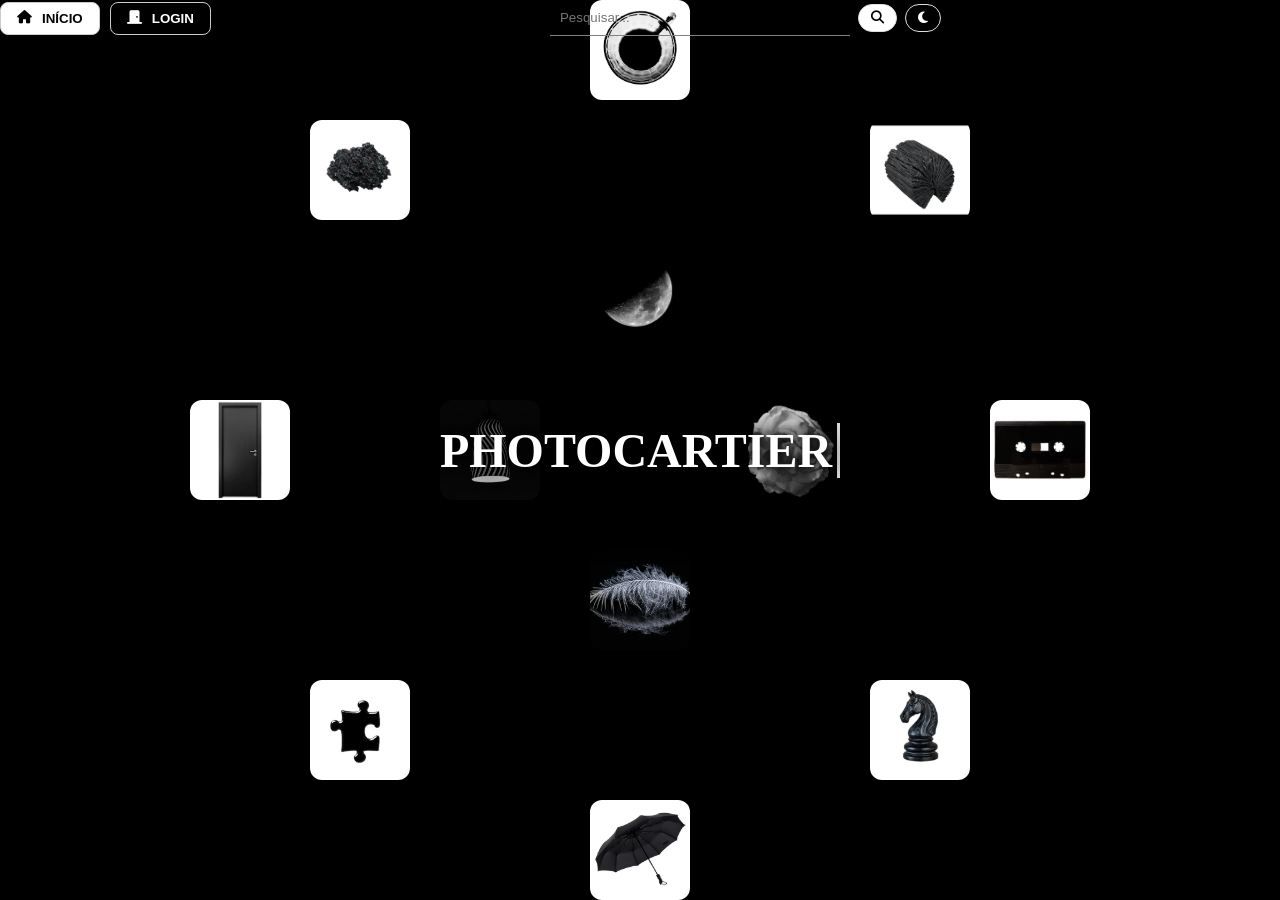
<file: frontend/index.html>
<!DOCTYPE html>
<html lang="pt-br">
<link rel="stylesheet" href="https://cdnjs.cloudflare.com/ajax/libs/font-awesome/6.5.1/css/all.min.css">
<link rel="stylesheet" href="../frontend/css/style.css">


<head>
  <meta charset="UTF-8">
  <meta name="viewport" content="width=device-width, initial-scale=1.0">
  <title>Index</title>
</head>

<body id="pagina-index">
  <div class="cosmos-container">

    <div class="catavento-secundario">
      <img src="imagens/catavento5.jpg" class="foto-satelite pos-11">
      <img src="imagens/catavento6.jpg" class="foto-satelite pos-12">
      <img src="imagens/catavento7.jpg" class="foto-satelite pos-13">
      <img src="imagens/catavento8.png" class="foto-satelite pos-14">
      <img src="imagens/catavento9.png" class="foto-satelite pos-15">
      <img src="imagens/catavento10.jpg" class="foto-satelite pos-16">
      <img src="imagens/catavento11.png" class="foto-satelite pos-17">
      <img src="imagens/catavento12.jpg" class="foto-satelite pos-18">

      <div class="catavento-master">
        <img src="imagens/catavento1.jpg" class="foto-satelite pos-01">
        <img src="imagens/catavento2.jpg" class="foto-satelite pos-02">
        <img src="imagens/catavento3.jpg" class="foto-satelite pos-03">
        <img src="imagens/catavento4.jpg" class="foto-satelite pos-04">

      </div>
    </div>
  </div>
  <section>
    <div class="hero">
      <div class="hero-content">
        <h1 id="texto-maquina"></h1>
      </div>
    </div>
  </section>

  <nav class="menu-navegacao">
    <ul>
      <li>
        <button class="botao-primario">
          <a href="#"><i class="fas fa-home"></i> Início</a>
        </button>
      </li>
      <li>
        <button class="botao-secundario">
          <a href="../frontend/login.html"><i class="fas fa-jelly fa-regular fa-door-closed"></i> Login</a>
        </button>
      </li>
    </ul>

    <div class="barra-pesquisa">
      <input id="pesquisa" type="text" placeholder="Pesquisar...">
      <button class="botao-primario" id="botao-pesquisa">
        <i class="fas fa-search"></i>
      </button>
      <button class="botao-secundario" id="botao-tema">
        <i class="fas fa-moon"></i>
      </button>
    </div>
  </nav>
  <script src="js/index.js"></script>
</body>

</html>
</file>
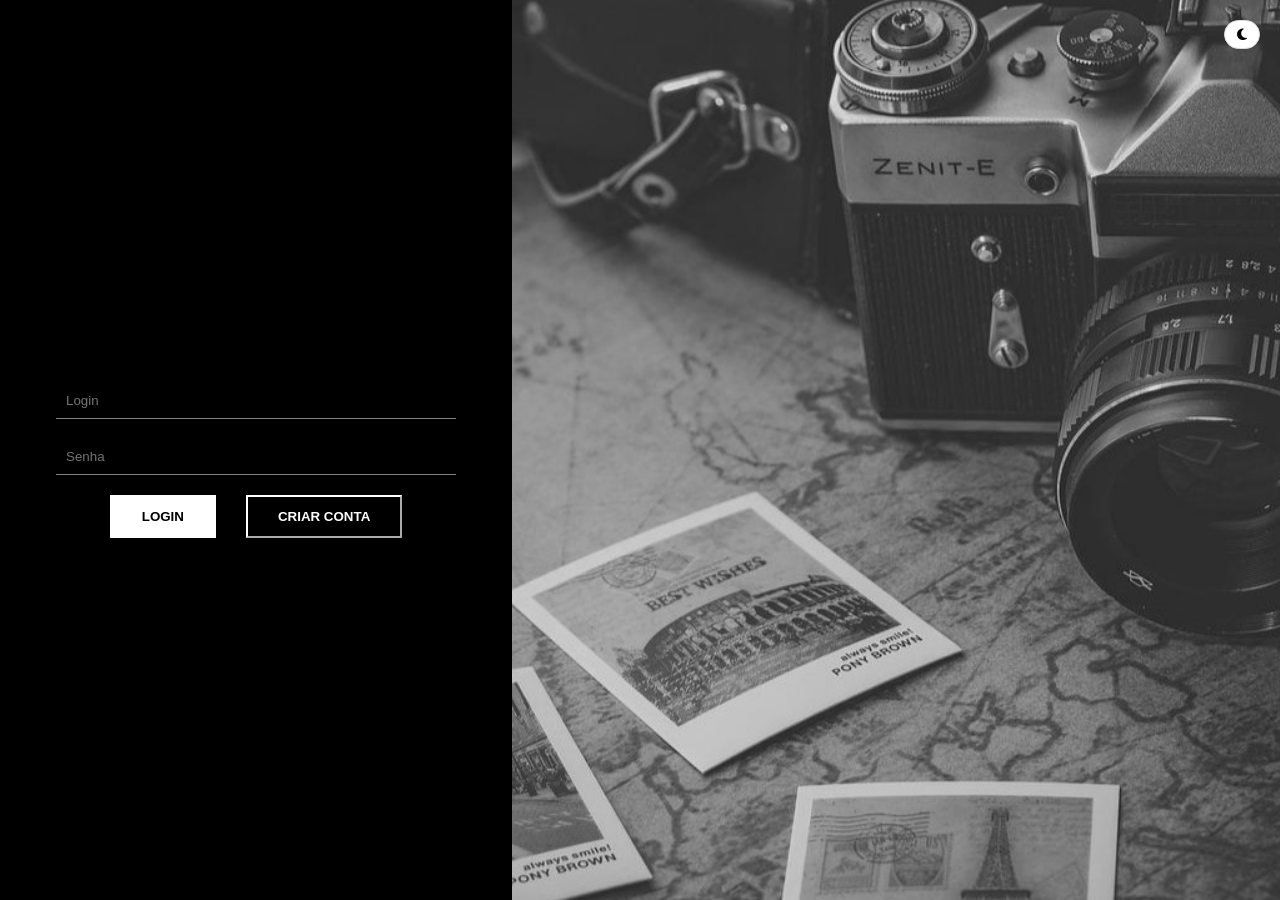
<file: frontend/login.html>
<!DOCTYPE html>
<html lang="pt-br">
<link rel="stylesheet" href="../frontend/css/style.css">
<link rel="stylesheet" href="https://cdnjs.cloudflare.com/ajax/libs/font-awesome/6.5.1/css/all.min.css">

<head>
    <meta charset="UTF-8">
    <meta name="viewport" content="width=device-width, initial-scale=1.0">
    <title>Login</title>
</head>

<body id="pagina-login">
    <div class=login-geral>
        <button class="botao-primario" id="botao-tema-login">
            <i class="fas fa-moon"></i>
        </button>
        <div class=login-formulario id="container-login">
            <input type="text" id=nome-login placeholder="Login">
            <input type="password" id=senha-login placeholder="Senha">
            <div class=botoes-login>
                <button type="button" class="botao-primario" id="botao-login"> Login </button>
                <button type="button" class="botao-secundario" id="botao-nova-conta"> Criar conta </button>
            </div>
        </div>

        <div class="cadastro-formulario escondido" id="container-cadastro">
            <h2>Criar Conta</h2>
            <input type="text" id="novo-usuario" placeholder="Escolha um Usuário">
            <input type="password" id="nova-senha" placeholder="Crie uma Senha">
            <input type="password" id="nova-senha-confirma" placeholder="Confirme a Senha">
            <button type="button" class="botao-primario" id="botao-cadastro"> Cadastrar </button>
            <button type="button" class="botao-secundario" id="botao-voltar"> Voltar </button>
        </div>
        <div class=login-background>
            <img src="imagens/capalogin.jpg" alt="fundologin">
        </div>
    </div>

    <script src="js/login.js"></script>
</body>

</html>
</file>
<file: frontend/css/style.css>
:root {
    --cor-branca: white;
    --cor-preta: black;
}

* {
    margin: 0;
    padding: 0;
    box-sizing: border-box;
}

/* RESPONSIVIDADE */

/* ==========================================================================
   SENSOR PARA TELAS MÉDIAS (Notebooks menores e Tablets - Máximo 1024px)
   ========================================================================== */
@media (max-width: 1024px) {
    /* Diminuímos o catavento maior para 700px */
    .catavento-secundario {
        width: 700px;
        height: 700px;
    }

    /* Diminuímos o catavento menor para 350px */
    .catavento-master {
        width: 350px;
        height: 350px;
        /* Centraliza 350px dentro do novo espaço de 700px -> (700 - 350) / 2 */
        top: 175px;
        left: 175px;
    }

    /* Recalcula a cruz do catavento maior para o novo centro (700 - 100) / 2 = 300px */
    .pos-11 { top: 0; left: 300px; }       
    .pos-12 { top: 300px; right: 0; }     
    .pos-13 { bottom: 0; left: 300px; }    
    .pos-14 { top: 300px; left: 0; }  
    
    /* Recalcula as diagonais para encolherem um pouco e não saírem do disco */
    .pos-15 { top: 90px; left: 90px; }     
    .pos-16 { top: 90px; right: 90px; }    
    .pos-17 { bottom: 90px; left: 90px; }  
    .pos-18 { bottom: 90px; right: 90px; }
}

/* ==========================================================================
   SENSOR PARA TELAS PEQUENAS (Celulares - Máximo 600px)
   ========================================================================== */
@media (max-width: 600px) {
    /* O texto do Hero diminui um pouco para não estourar a tela do celular */
    .hero-content {
        font-size: xl-large;
    }

    /* Escondemos o catavento maior no celular para o visual não virar um caos de fotos */
    .catavento-secundario {
        width: 350px;
        height: 350px;
    }
    
    /* As fotos de fora (11 a 18) somem no celular para dar leveza */
    .catavento-secundario > .foto-satelite {
        display: none;
    }

    /* Mantemos apenas o catavento menor girando sozinho no centro do celular */
    .catavento-master {
        width: 300px;
        height: 300px;
        /* Centraliza 300px dentro de 350px -> (350 - 300) / 2 */
        top: 25px;
        left: 25px;
    }

    /* Recalcula a cruz do menor para o novo tamanho (300 - 100) / 2 = 100px */
    .pos-01 { top: 0; left: 100px; }       
    .pos-02 { top: 100px; right: 0; }     
    .pos-03 { bottom: 0; left: 100px; }    
    .pos-04 { top: 100px; left: 0; }  
}


/* CONFIGURAÇÕES GERAIS */
.botao-primario {
    background-color: var(--cor-branca);
    /* Fundo Branco */
    color: var(--cor-preta);
    border-color: transparent;
    /* Texto Preto */
    border-radius: 0px;
    /* QUADRADO PERFEITO */
    padding: 12px 30px;
    font-weight: bold;
    text-transform: uppercase;
    cursor: pointer;
    transition: background 0.2s;
}

.botao-primario:hover {
    background-color: transparent;
    border-color: var(--cor-branca);
    color: var(--cor-branca);
}

.botao-secundario {
    background-color: transparent;
    /* Fundo Transparente */
    color: var(--cor-branca);
    /* Texto brancp */
    border-color: var(--cor-branca);
    border-radius: 0px;
    /* QUADRADO PERFEITO */
    padding: 12px 30px;
    font-weight: bold;
    text-transform: uppercase;
    cursor: pointer;
    transition: background 0.2s;
}

.botao-secundario:hover {
    background-color: var(--cor-branca);
    color: var(--cor-preta);
}

input {
    padding: 10px;
    color: var(--cor-branca);
    background-color: transparent;
    border: var(--cor-preta);
    outline: none;
    border-bottom: gray 1px solid;
}

input:focus {
    border-bottom: 1px solid var(--cor-branca);
}

/* ------- PÁGINA INDEX ------- */
#pagina-index {
    margin: 0;
    background-color: var(--cor-preta);
    color: var(--cor-branca);
    font-family: Arial, Helvetica, sans-serif;
    font-variant: small-caps;
}

@keyframes efeitoDigitar {
    from {
        width: 0;
    }

    to {
        width: 100%;
    }
}

#texto-maquina {
 text-shadow: 
    0 0 10px var(--cor-preta),  /* Luz interna forte e próxima */
    0 0 20px var(--cor-preta),  /* Expansão média do brilho */
    0 0 40px var(--cor-preta),  /* Dissipação mais suave */
    0 0 80px var(--cor-preta),  /* Brilho distante e fraco */
    0 0 100px var(--cor-preta); /* Limite final da dissipação */
}

.hero-content {
    display: flex;
    justify-content: center;
    align-items: center;
    font-family: "cosmosOracle", "cosmosOracle Fallback";
    font-size: xx-large;
    text-align: center;
    text-decoration-style: solid;
    height: 100vh;
    width: 100vw;
}

/* pisca-pisca */
@keyframes piscaCursor {
    50% {
        border-color: transparent;
    }
}

#texto-maquina {
    border-right: 3px solid var(--cor-branca);
    /* O cursor */
    padding-right: 5px;
    animation: piscaCursor 0.8s step-end infinite;
    /* Pisca infinitamente */
}


.menu-navegacao {
    margin-bottom: 20px;
    display: flex;
    position: fixed;

    top: 0;
    left: 0;
    width: 100%;
    z-index: 1000;

}

.menu-navegacao button {
    border-radius: 8px;
    border: 1px solid #ccc;
    padding: 8px 16px;
}

ul,
li,
a {
    display: flex;
    justify-content: space-between;
    align-items: center;
    gap: 10px;
    list-style: none;
    padding: 0;
    margin: 0;
    text-decoration: none;
    color: inherit;
}

.barra-pesquisa {
    display: flex;
    align-items: center;
    justify-content: center;
    margin: 0 auto;
    gap: 8px;
}

#pesquisa {
    width: 300px;
}

.barra-pesquisa button {
    display: flex;
    gap: 8px;
    border-radius: 20px;
    border: 1px solid #ddd;
    padding: 6px 12px;
}

/* O motor do giro (o mesmo de antes) */
@keyframes orbitaEspacial {
    from {
        transform: rotate(0deg);
    }

    to {
        transform: rotate(360deg);
    }
}

/* A caixa mãe que guarda todas as fotos e gira no centro */
.catavento-master {
    position: absolute;
    width: 400px;
    height: 400px;

    /* Mágica matemática para centralizar 600px dentro de 900px */
    top: 250px;
    /* (900 - 600) / 2 */
    left: 250px;
    /* (900 - 600) / 2 */

    /* Roda no sentido normal */
    animation: orbitaEspacial 20s linear infinite;
}

/* A caixa mãe que guarda todas as fotos e gira no centro */
.catavento-secundario {
    position: relative;
    width: 900px;
    /* Tamanho da área do seu catavento */
    height: 900px;
    margin: 0 auto;
    animation: orbitaEspacial 40s linear infinite reverse;
    /* Giro bem lento e elegante */
    /* animation-direction: reverse; Gira no sentido contrário para criar um efeito mais dinâmico */
}

.cosmos-container {
    position: fixed;
    /* Descola o catavento e fixa ele na tela */
    top: 0;
    left: 0;
    width: 100vw;
    /* Ocupa a largura total da janela do navegador */
    height: 100vh;
    /* Ocupa a altura total da janela do navegador */
    z-index: -1;
    /* JOGA O CATAVENTO ATRÁS DE TEXTOS, BOTÕES E SEÇÕES! */

    /* Centraliza os cataventos que estão lá dentro vertical e horizontalmente */
    display: flex;
    justify-content: center;
    align-items: center;
    overflow: hidden;
    /* Garante que o catavento maior não crie barras de rolagem estranhas */
}

.foto-satelite {
    position: absolute;
    width: 100px;
    height: 100px;
    object-fit: cover;
    border-radius: 12px;
}

/* --- ESPALHANDO AS FOTOS PELA ÓRBITA --- */
/* Agora você usa as classes de posição para jogar cada uma em um canto */
.pos-01 {
    top: 0;
    left: 150px;
}

/* No topo, centralizada */
.pos-02 {
    top: 150px;
    right: 0;
}

/* Na extrema direita */
.pos-03 {
    bottom: 0;
    left: 150px;
}

/* Na base, centralizada */
.pos-04 {
    top: 150px;
    left: 0;
}

/* Na extrema esquerda */

.pos-11 {
    top: 0;
    left: 400px;
}

/* No topo, centralizada */
.pos-12 {
    top: 400px;
    right: 0;
}

/* Na extrema direita */
.pos-13 {
    bottom: 0;
    left: 400px;
}

/* Na base, centralizada */
.pos-14 {
    top: 400px;
    left: 0;
}

.pos-15 {
    top: 120px;
    left: 120px;
    /* Diagonal Superior Esquerda */
}

.pos-16 {
    top: 120px;
    right: 120px;
    /* Diagonal Superior Direita */
}

.pos-17 {
    bottom: 120px;
    left: 120px;
    /* Diagonal Inferior Esquerda */
}

.pos-18 {
    bottom: 120px;
    right: 120px;
    /* Diagonal Inferior Direita */
}
/* ------------- LOGIN PAGE -----------*/
#pagina-login {
    margin: 0;
    background-color: var(--cor-preta);
    color: var(--cor-branca);
    font-family: 'Helvetica Neue', Arial, sans-serif;
    font-variant: small-caps;
}

.login-geral {
    display: flex;
    width: 100%;
    height: 100vh;
}

.login-background {
    max-width: 60%;
    background-color: var(--cor-branca);
    overflow: hidden;
}

.login-background img {
    width: 100%;
    height: 100%;
    object-fit: cover;
}

.login-formulario,
.cadastro-formulario {
    background-color: var(--cor-preta);
    display: flex;
    flex-direction: column;
    width: 40%;
    margin: auto 0;
    align-items: center;
}

.login-formulario>* {
    width: 400px;
    margin-top: 20px;
}

.cadastro-formulario>* {
    width: 400px;
    margin-top: 20px;
}

.botoes-login {
    display: flex;
    gap: 30px;
    align-items: center;
    justify-content: center;
}

/* desaparece com todo o 'container'*/
.escondido {
    display: none !important;
}

/* ------------- TEMAS ------------- */
.login-formulario,
.cadastro-formulario {
    position: relative;
}

#botao-tema-login {
    position: absolute;
    top: 20px;
    right: 20px;
    border-radius: 20px;
    border: 1px solid #ddd;
    padding: 6px 12px;
}
</file>
